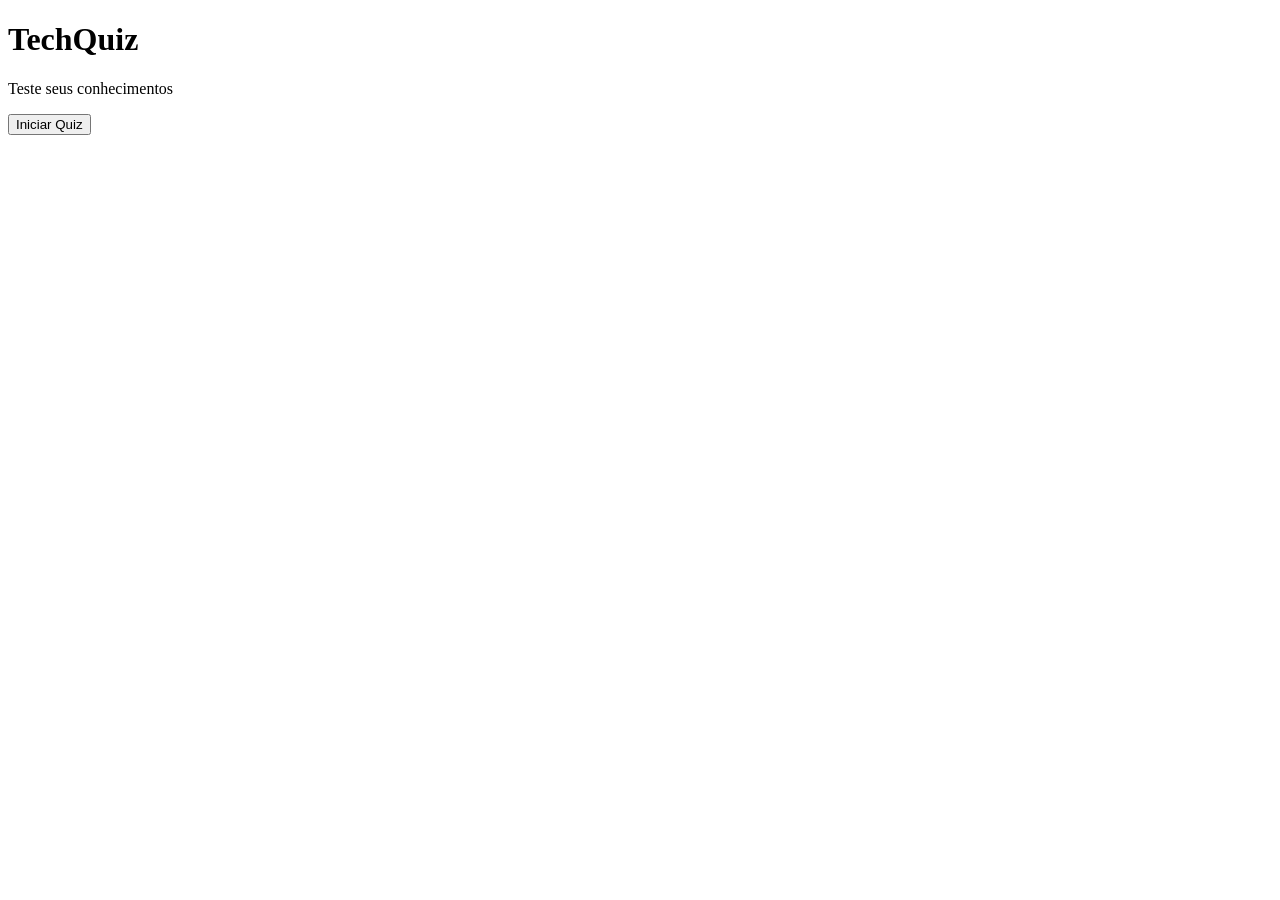
<file: Frontend/index.html>
<!DOCTYPE html>

<html>
<head>
<meta charset="UTF-8">
<title>TechQuiz</title>
</head>

<body>

<h1>TechQuiz</h1>

<p>Teste seus conhecimentos</p>

<button onclick="iniciarQuiz()">Iniciar Quiz</button>

<script src="quiz.js"></script>

</body>
</html>
</file>
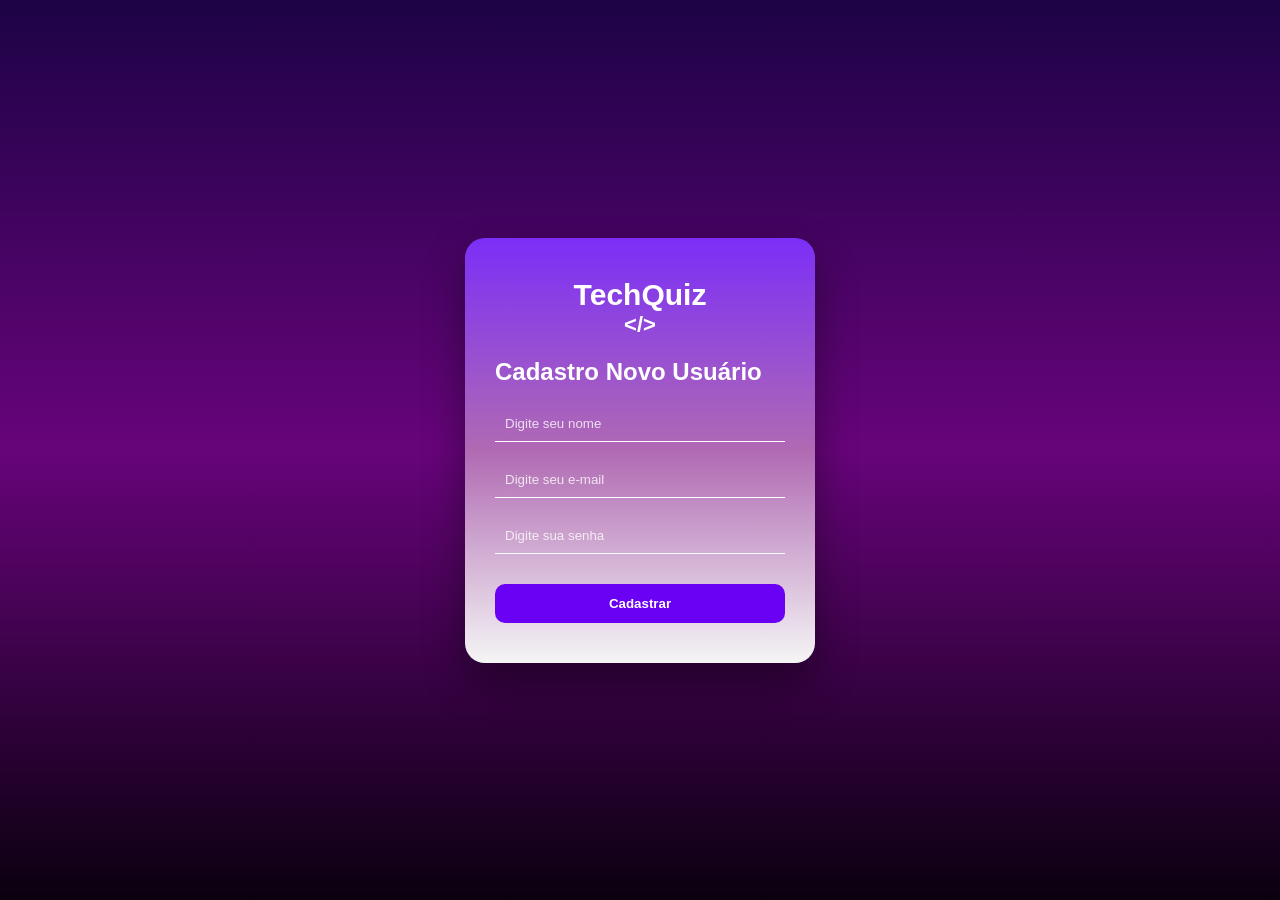
<file: cadastro.html>
<!DOCTYPE html>
<html lang="pt-br">
<head>
  <meta charset="UTF-8">
  <title>Cadastro</title>
  <meta name="viewport" content="width=device-width, initial-scale=1.0">
  
  <link rel="stylesheet" href="style.css">
</head>

<body>

  <div class="container">
    <div class="logo">
      TechQuiz 
      <br>
      <span>&lt;/&gt;</span>
    </div>

    <h2>Cadastro Novo Usuário</h2>

    <div class="input-group">
      <input type="text" id="nome" placeholder="Digite seu nome">
    </div>

    <div class="input-group">
      <input type="email" id="email" placeholder="Digite seu e-mail">
    </div>

    <div class="input-group">
      <input type="password" id="senha" placeholder="Digite sua senha">
    </div>

    <button class="btn" onclick="cadastrar()">Cadastrar</button>

    <div class="mensagem" id="mensagemSucesso">
      Cadastro realizado com sucesso!
    </div>

  </div>

  <script src="script.js"></script>
</body>
</html>
</file>
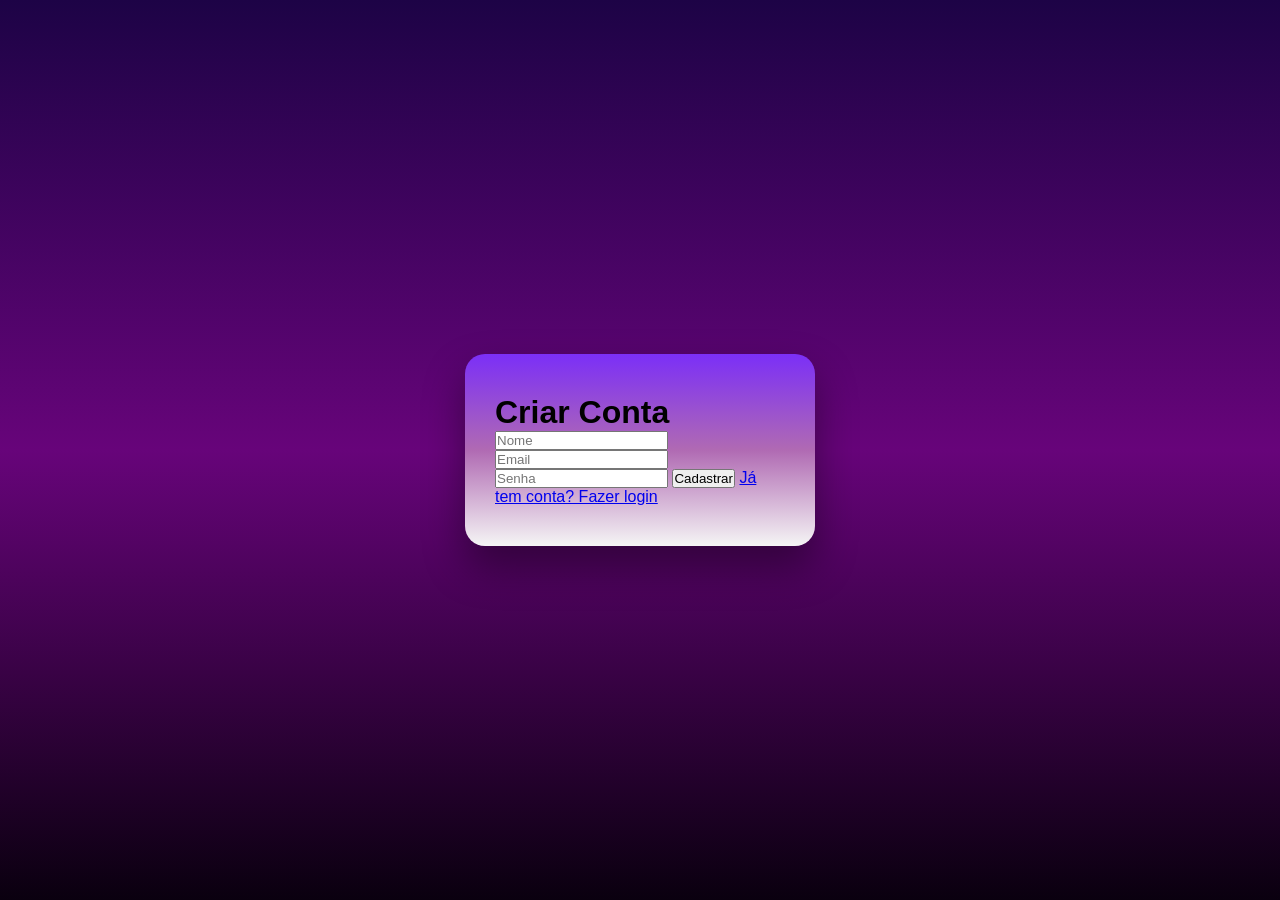
<file: Frontend/cadastro.html>
<!DOCTYPE html>
<html>
<head>
<meta charset="UTF-8">
<title>Cadastro</title>
<link rel="stylesheet" href="style.css">
</head>

<body>

<div class="container">

<h1>Criar Conta</h1>

<input type="text" id="nome" placeholder="Nome">

<input type="email" id="email" placeholder="Email">

<input type="password" id="senha" placeholder="Senha">

<button onclick="cadastrar()">Cadastrar</button>

<a href="login.html">Já tem conta? Fazer login</a>

</div>

<script src="cadastro.js"></script>

</body>
</html>
</file>
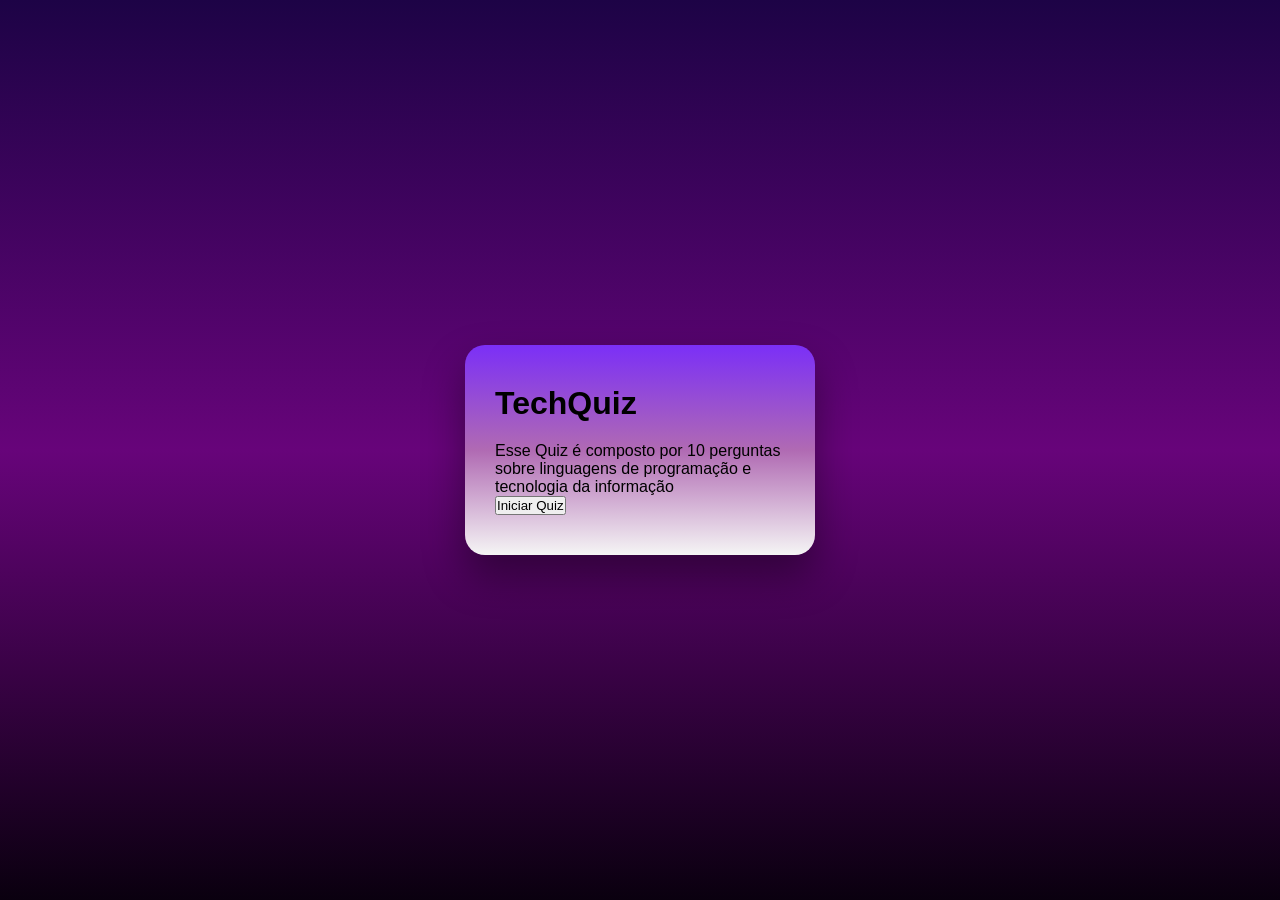
<file: Frontend/inicio.html>
<!DOCTYPE html>
<html lang="pt-br">
<head>
<meta charset="UTF-8">
<title>TechQuiz</title>
<link rel="stylesheet" href="style.css">
</head>

<body>

<div class="container">

<h1>TechQuiz</h1>
<h2 id="usuario"></h2>

<p>
Esse Quiz é composto por 10 perguntas sobre linguagens de programação e tecnologia da informação
</p>

<button onclick="iniciarQuiz()">Iniciar Quiz</button>

</div>

<script>

function iniciarQuiz(){
window.location.href="quiz.html";
}

</script>

<script>

const nome = localStorage.getItem("nomeUsuario");

if(nome){
document.getElementById("usuario").innerText = "Olá, " + nome + "!";
}

function iniciarQuiz(){
window.location.href="quiz.html";
}

</script>

</body>
</html>
</file>
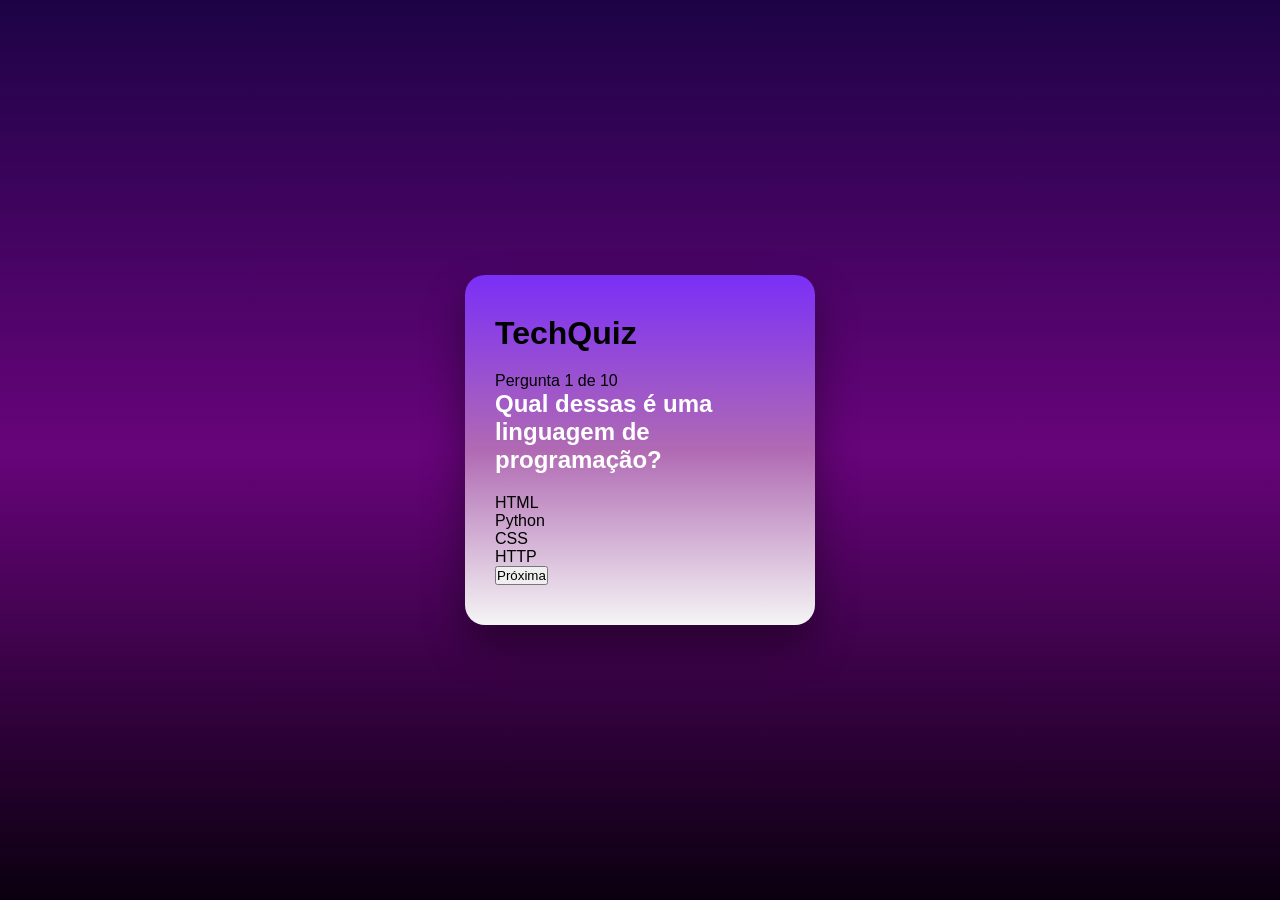
<file: Frontend/quiz.html>
<!DOCTYPE html>
<html lang="pt-br">
<head>
<meta charset="UTF-8">
<title>Quiz</title>
<link rel="stylesheet" href="style.css">
</head>

<body>

<div class="container">

<h1>TechQuiz</h1>
<h2 id="usuario"></h2>
<div id="progresso"></div>

<div id="progresso"></div>

<div id="quiz"></div>

<button id="next">Próxima</button>

<div id="resultado"></div>

</div>

<script src="quiz.js"></script>

</body>
</html>
</file>
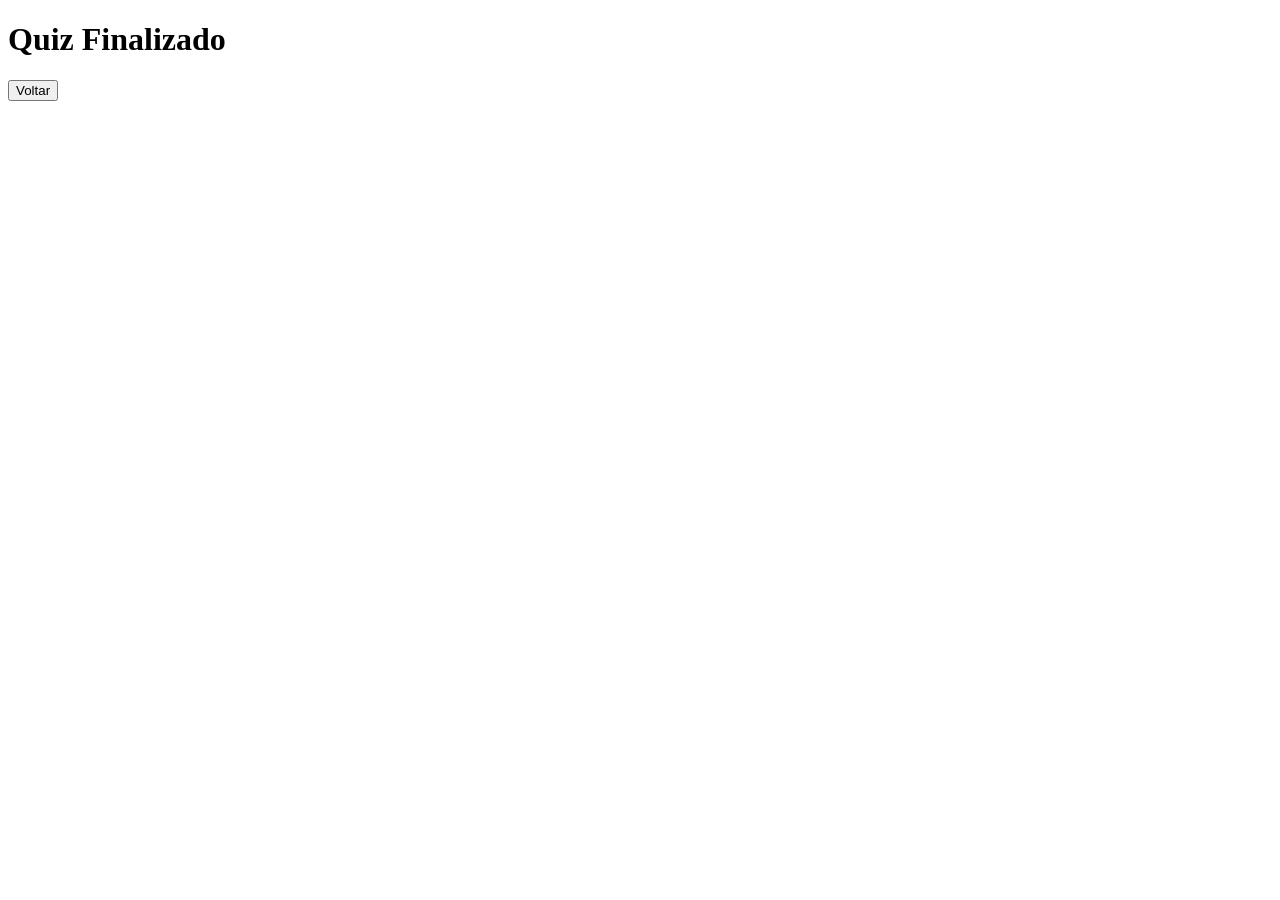
<file: Frontend/resultado.html>
<!DOCTYPE html>

<html>
<head>
<meta charset="UTF-8">
<title>Resultado</title>
</head>

<body>

<h1>Quiz Finalizado</h1>

<button onclick="voltar()">Voltar</button>

<script src="resultado.js"></script>

</body>
</html>
</file>
<file: style.css>
* {
  margin: 0;
  padding: 0;
  box-sizing: border-box;
  font-family: Arial, sans-serif;
}

body {
  height: 100vh;
  display: flex;
  justify-content: center;
  align-items: center;
  background: linear-gradient(to bottom, #1d0346, #67047a, #0a000f);
}

.container {
  width: 350px;
  padding: 40px 30px;
  border-radius: 20px;
  background: linear-gradient(to bottom, #7b2ff7, #b06ab3, #f5f5f5);
  box-shadow: 0 20px 40px rgba(0,0,0,0.4);
}

.logo {
  text-align: center;
  font-size: 30px;
  font-weight: bold;
  color: white;
  margin-bottom: 20px;
}

.logo span {
  display: block;
  font-size: 22px;
}

h2 {
  color: white;
  margin-bottom: 20px;
}

.input-group {
  margin-bottom: 20px;
}

.input-group input {
  width: 100%;
  padding: 10px;
  border: none;
  border-bottom: 1px solid white;
  background: transparent;
  color: white;
  outline: none;
}

.input-group input::placeholder {
  color: white;
  opacity: 0.8;
}

.btn {
  width: 100%;
  padding: 12px;
  border: none;
  border-radius: 10px;
  background: #6a00f4;
  color: white;
  font-weight: bold;
  cursor: pointer;
  transition: 0.3s;
  margin-top: 10px;
}

.btn:hover {
  background: #5a00d4;
}

.mensagem {
  margin-top: 15px;
  text-align: center;
  font-weight: bold;
  color: rgb(54, 25, 161);
  display: none;
}
</file>
<file: Frontend/style.css>
* {
  margin: 0;
  padding: 0;
  box-sizing: border-box;
  font-family: Arial, sans-serif;
}

body {
  height: 100vh;
  display: flex;
  justify-content: center;
  align-items: center;
  background: linear-gradient(to bottom, #1d0346, #67047a, #0a000f);
}

.container {
  width: 350px;
  padding: 40px 30px;
  border-radius: 20px;
  background: linear-gradient(to bottom, #7b2ff7, #b06ab3, #f5f5f5);
  box-shadow: 0 20px 40px rgba(0,0,0,0.4);
}

.logo {
  text-align: center;
  font-size: 30px;
  font-weight: bold;
  color: white;
  margin-bottom: 20px;
}

.logo span {
  display: block;
  font-size: 22px;
}

h2 {
  color: white;
  margin-bottom: 20px;
}

.input-group {
  margin-bottom: 15px;
}

.input-group input {
  width: 100%;
  padding: 10px;
  border: none;
  border-bottom: 1px solid white;
  background: transparent;
  color: white;
  outline: none;
}

.input-group input::placeholder {
  color: white;
}

.btn {
  width: 100%;
  padding: 12px;
  border: none;
  border-radius: 10px;
  background: #6a00f4;
  color: white;
  font-weight: bold;
  cursor: pointer;
  margin-top: 10px;
}

.btn:hover {
  background: #5a00d4;
}

.toggle {
  display: flex;
  justify-content: space-between;
  margin-bottom: 20px;
}

.toggle button {
  width: 48%;
  padding: 10px;
  border: none;
  border-radius: 8px;
  cursor: pointer;
}
</file>
